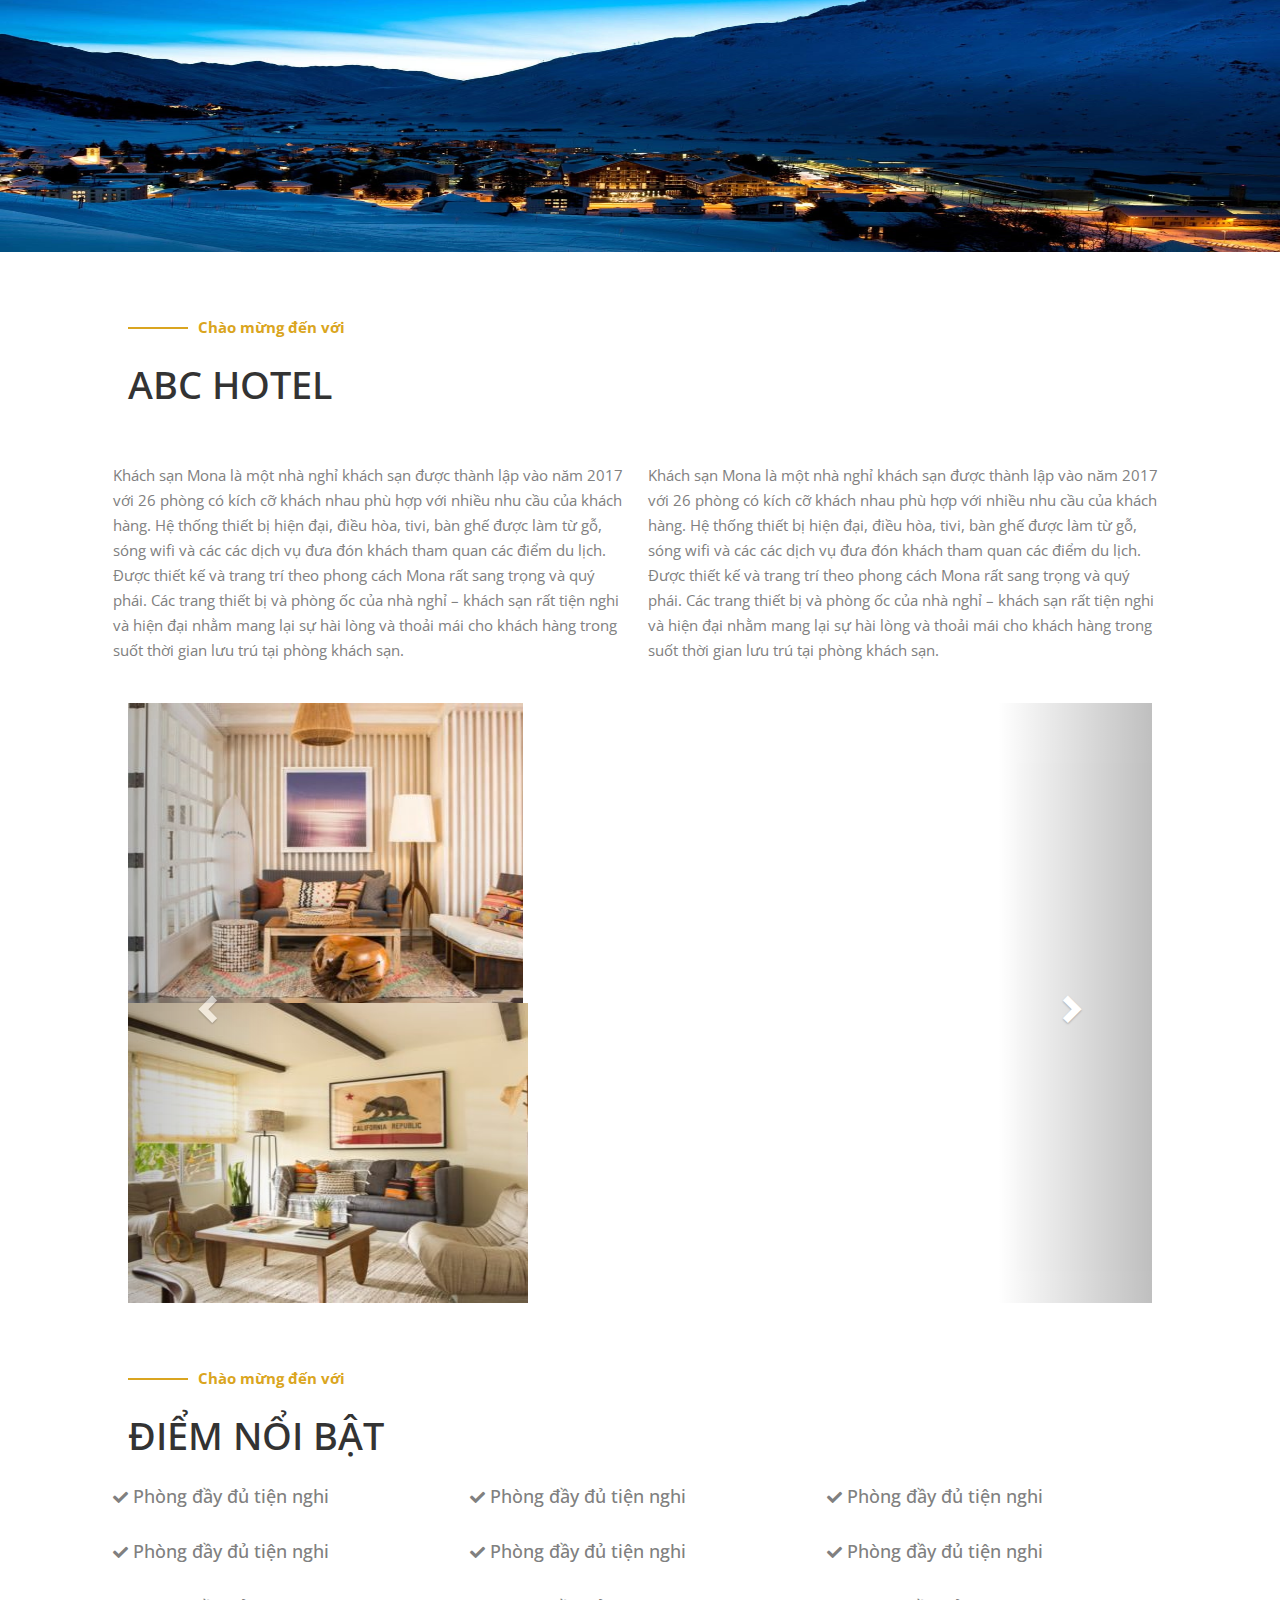
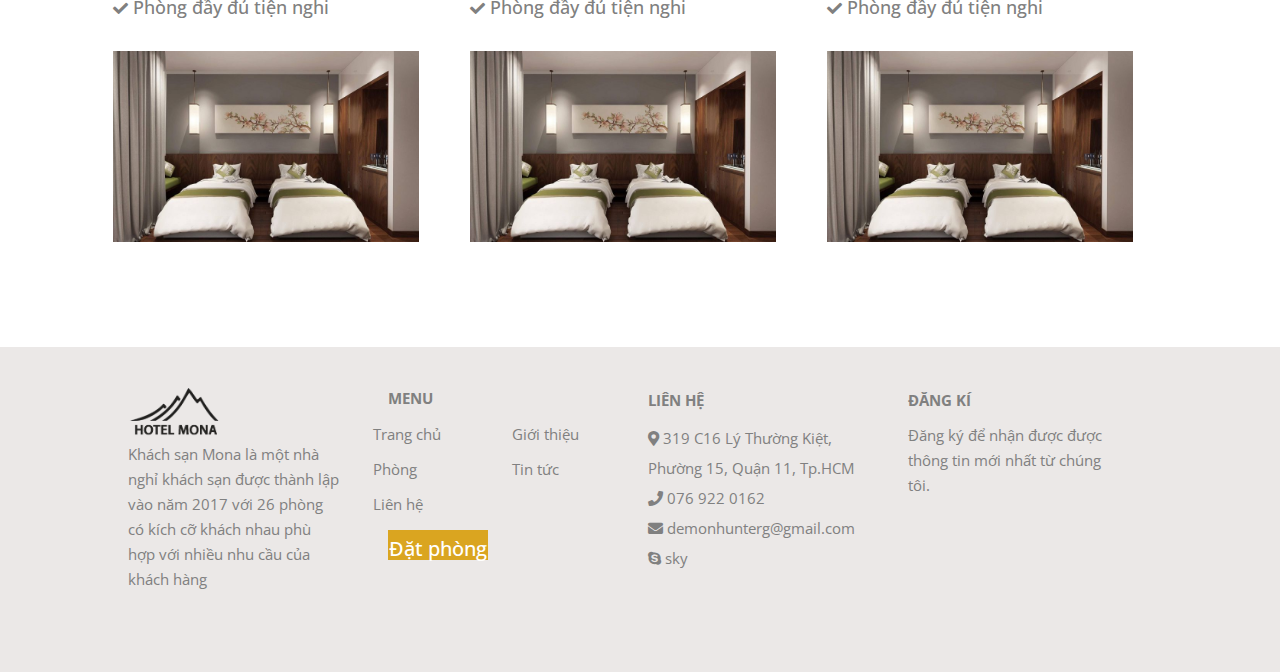
<file: gioithieu.html>
<html lang="en">
<head>
    <meta charset="UTF-8">
    <meta name="viewport" content="width=device-width, initial-scale=1.0">
    <meta http-equiv="X-UA-Compatible" content="ie=edge">
    <title>Mount Hotel</title>
    <link rel="stylesheet" href="https://cdnjs.cloudflare.com/ajax/libs/font-awesome/5.11.2/css/all.min.css">
    <link href="https://fonts.googleapis.com/css?family=Open+Sans&display=swap" rel="stylesheet">
    <link href="https://fonts.googleapis.com/css?family=Sawarabi+Mincho&display=swap" rel="stylesheet">
    <link rel="stylesheet" href="https://maxcdn.bootstrapcdn.com/bootstrap/3.4.1/css/bootstrap.min.css">
    <link rel="stylesheet" href="style.css">
    <link rel="stylesheet" href="grid.css">
    <script src="https://ajax.googleapis.com/ajax/libs/jquery/3.4.1/jquery.min.js"></script>
    <script src="https://maxcdn.bootstrapcdn.com/bootstrap/3.4.1/js/bootstrap.min.js"></script>
</head>
<body>
        <!-- main -->

    </div>
     <!-- banner giới thiệu -->
    <div class="item">
        <img class="gioithieu-banner-1" src="./image/hotel-slider-1.jpg" alt="">
    </div>
    <!-- giới thiệu khách sạn -->
    <section>
        <span class="gioithieu-gach">Chào mừng đến với</span>
        <p class="gioithieu-text">ABC HOTEL</p class="gioithieu-text">
        <div class="row gioithieu-text-wapper">
            <div class="col span-1-of-2">
                <span>
                    Khách sạn Mona là một nhà nghỉ khách sạn được thành lập vào năm 2017 với 26 phòng có kích cỡ khách nhau phù hợp với nhiều nhu cầu của khách hàng. Hệ thống thiết bị hiện đại, điều hòa, tivi, bàn ghế được làm từ gỗ, sóng wifi và các các dịch vụ đưa đón khách tham quan các điểm du lịch. Được thiết kế và trang trí theo phong cách Mona rất sang trọng và quý phái. Các trang thiết bị và phòng ốc của nhà nghỉ – khách sạn rất tiện nghi và hiện đại nhằm mang lại sự hài lòng và thoải mái cho khách hàng trong suốt thời gian lưu trú tại phòng khách sạn.
                </span>
              
            </div>
            <div class="col span-1-of-2">
                <span>
                    Khách sạn Mona là một nhà nghỉ khách sạn được thành lập vào năm 2017 với 26 phòng có kích cỡ khách nhau phù hợp với nhiều nhu cầu của khách hàng. Hệ thống thiết bị hiện đại, điều hòa, tivi, bàn ghế được làm từ gỗ, sóng wifi và các các dịch vụ đưa đón khách tham quan các điểm du lịch. Được thiết kế và trang trí theo phong cách Mona rất sang trọng và quý phái. Các trang thiết bị và phòng ốc của nhà nghỉ – khách sạn rất tiện nghi và hiện đại nhằm mang lại sự hài lòng và thoải mái cho khách hàng trong suốt thời gian lưu trú tại phòng khách sạn.
                </span>
            </div>
        </div>
        <div class="container" style="width:100%; padding: 0; position: relative; ">  
           <div id="myCarousel" class="carousel slide" data-ride="carousel">
                <!-- Indicators -->
                <ol class="carousel-indicators">
                <li data-target="#myCarousel" data-slide-to="0" class="active"></li>
                <li data-target="#myCarousel" data-slide-to="1"></li>
                <li data-target="#myCarousel" data-slide-to="2"></li>
                </ol>

                <!-- Wrapper for slides -->
                <div class="carousel-inner"  style=" display: flex; ">
                <div class="item active" style=" flex-direction:row; justify-content: space-around;">
                <div><img src="./image/Hotel-WordPress-theme-room-2-370x300.jpg" alt="Slide1" style="  width: 400; height:300; padding-right: 5px; "></div> 
                <div><img  src="./image/Hotel-WordPress-theme-room-4-370x300.jpg" alt="Slide1" style=" width: 400; height:300; "></div>
                </div>

                <div class="item" >
                 <div>  <img src="./image/Hotel-WordPress-theme-room-5-370x300.jpg" alt="Slide2" style="  width: 400; height:300; padding-right: 5px; "></div> 
                 <div>  <img  src="./image/hotelwp-restaurant.jpg" alt="Slide2" style=" width: 400; height:300; "></div>
                </div>
                
                <div class="item">
                  <div>  <img src="./image/hotelwp-rooms.jpg" alt="Slide3" style="  width: 400; height:300; padding-right: 5px; "></div>
                <div>  <img  src="./image/hotelwp-spa.jpg" alt="Slide3" style="width: 400; height:300; "></div>
                 </div>
                 
                </div>

                <!-- Left and right controls -->
                <a class="left carousel-control" href="#myCarousel" data-slide="prev">
                <span class="glyphicon glyphicon-chevron-left"></span>
                <span class="sr-only">Previous</span>
                </a>
                <a class="right carousel-control" href="#myCarousel" data-slide="next">
                <span class="glyphicon glyphicon-chevron-right"></span>
                <span class="sr-only">Next</span>
                </a>
            </div>
        </div>
    </section>
    <!-- banner phòng+thành viên -->
   
    <!-- điểm nổi bật -->
    <section>
        <span class="gioithieu-gach">Chào mừng đến với</span>
        <p class="gioithieu-text">ĐIỂM NỔI BẬT </p>
        <div class="row">
            <div class="col span-1-of-3 gioithieu-room-wapper">
                <p> <i class="fas fa-check"></i> Phòng đầy đủ tiện nghi</p>
                <p><i class="fas fa-check"></i> Phòng đầy đủ tiện nghi</p>
                <p><i class="fas fa-check"></i> Phòng đầy đủ tiện nghi</p>
                <img class="gioithieu-room-img" src="./image/phong-standard.jpg" alt="">
            </div>
            <div class="col span-1-of-3 gioithieu-room-wapper">
                <p><i class="fas fa-check"></i> Phòng đầy đủ tiện nghi</p>
                <p><i class="fas fa-check"></i> Phòng đầy đủ tiện nghi</p>
                <p><i class="fas fa-check"></i> Phòng đầy đủ tiện nghi</p>
                <img class="gioithieu-room-img" src="./image/phong-standard.jpg" alt="">
            </div>
            <div class="col span-1-of-3 gioithieu-room-wapper">
                <p><i class="fas fa-check"></i> Phòng đầy đủ tiện nghi</p>
                <p><i class="fas fa-check"></i> Phòng đầy đủ tiện nghi</p>
                <p><i class="fas fa-check"></i> Phòng đầy đủ tiện nghi</p>
                <img class="gioithieu-room-img" src="./image/phong-standard.jpg" alt="">
            </div>
        </div>
    </section>
    <!-- footer-1 -->
    <footer class="gioithieu-footer-1">
        <div class="col span-1-of-4 gioithieu-height">
            <img class="footer-logo" src="./image/logo.png" alt="">
            <p>
                Khách sạn Mona là một nhà nghỉ khách sạn được thành lập vào năm 2017 với 26 phòng có kích cỡ khách nhau phù hợp với nhiều nhu cầu của khách hàng
            </p>
        </div>
        <div class="col span-1-of-4">
            <p style="font-weight: bold;">MENU</p>
            <div class="row">
                <div class="col span-1-of-2 gioithieu-height">
                    <a class ="a"><p>Trang chủ</p></a>
                    <a class ="a"><p>Phòng</p></a>
                    <a class ="a"><p>Liên hệ</p></a>
                </div>
                <div class="col span-1-of-2 gioithieu-height">
                    <a class ="a"><p>Giới thiệu</p></a>
                    <a class ="a"><p>Tin tức</p></a>
                </div>
            </div>
            <a href="#" class="gioithieu-btn">Đặt phòng</a>
        </div>
        <div class="col span-1-of-4 gioithieu-height">
            <p style="font-weight: bold;">LIÊN HỆ</p>
            <ul class="gioithieu-footer-1-lienhe">
                <li><i class="fas fa-map-marker-alt"></i> 319 C16 Lý Thường Kiệt, Phường 15, Quận 11, Tp.HCM</li>
                <a class ="a"><li><i class="fas fa-phone"></i> 076 922 0162</li></a>
                <a class ="a"><li><i class="fas fa-envelope"></i> demonhunterg@gmail.com</li></a>
                <a class ="a"><li><i class="fab fa-skype"></i> sky</li></a>
            </ul>
        </div>
        <div class="col span-1-of-4 gioithieu-height">
            <p style="font-weight: bold;">ĐĂNG KÍ</p>
            <p>Đăng ký để nhận được được thông tin mới nhất từ chúng tôi.</p>
        </div>
    </footer>
</body>
</html>
</file>
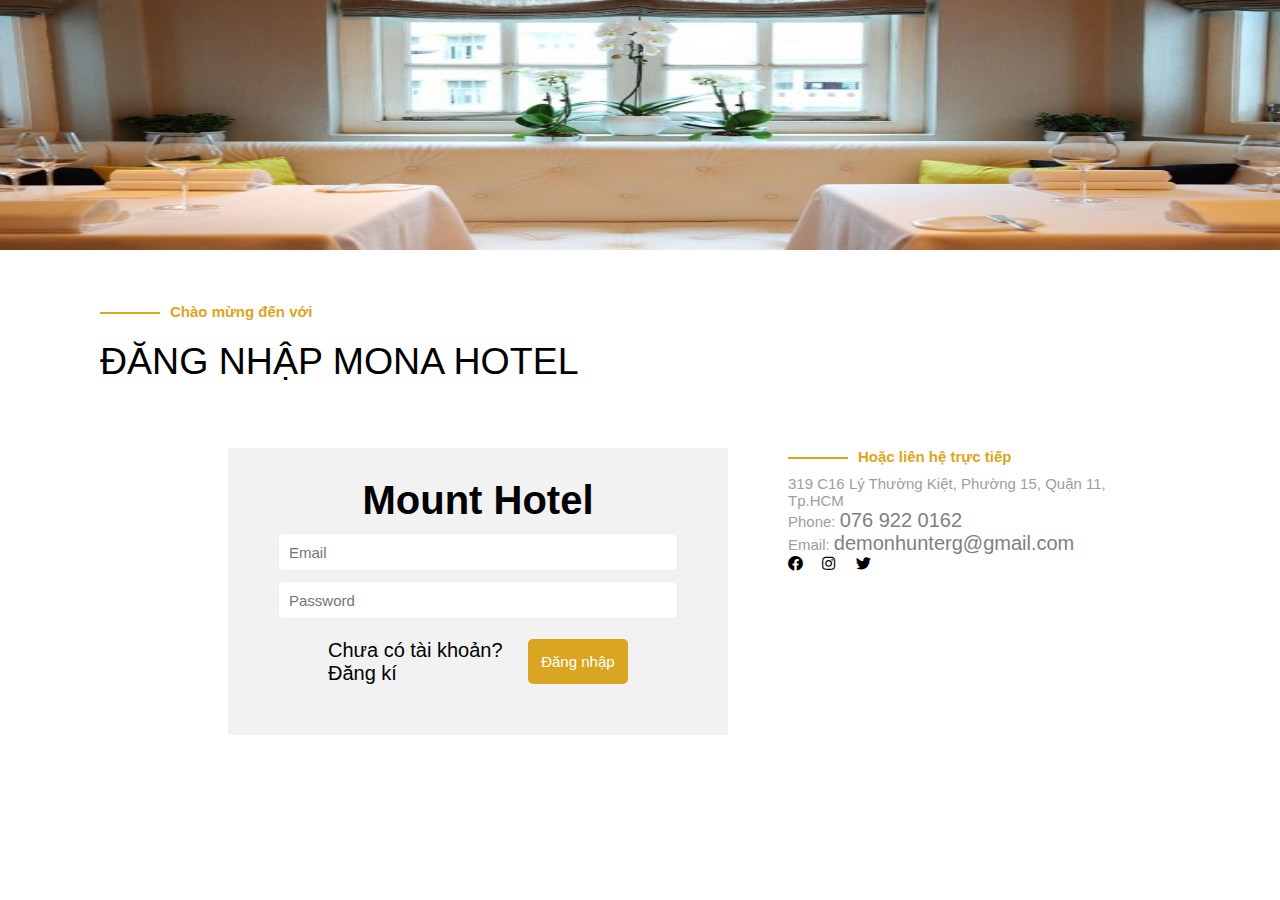
<file: login.html>
<!DOCTYPE html>
<html lang="en">
<head>
    <meta charset="UTF-8">
    <meta name="viewport" content="width=device-width, initial-scale=1.0">
    <meta http-equiv="X-UA-Compatible" content="ie=edge">
    <link rel="stylesheet" href="style.css">
    <link rel="stylesheet" href="https://cdnjs.cloudflare.com/ajax/libs/font-awesome/5.11.2/css/all.min.css">
    <title>Document</title>
</head>
<body>
    <div class="hinhnen">
        <img style="width: 100%; height: 250px;" src="nha-hang-1-768x410.jpg" alt="">
    </div>
    <div class="welcome">
    <div class="register-logIn" >
        <span>Chào mừng đến với</span>  
    </div> 
    <div>
        <h3 style="font-size: 250%; font-weight: 500; padding-top: 20px;">ĐĂNG NHẬP MONA HOTEL</h3>
    </div>
    </div>
    <section class="log-in-container">
           
       <form id="form-log-in" class="form-log-in">
        <div class="form-header">
            <h3>Mount Hotel</h3>
        </div>
        <div class="form-content">
                <input type="text" name="email" placeholder="Email">
            </div>
            <div class="input-wraper">
                <input type="text" name="password" placeholder="Password">
            </div>
        </div>
        <div class="form-footer">
            <a id="log-in-link" href="#">Chưa có tài khoản? Đăng kí</a>
            <button id="register-submit-btn" type="submit">Đăng nhập</button>
        </div>
       </form>
       <div class="lienhe">
       <div class="register-logIn" >
        <span>Hoặc liên hệ trực tiếp</span>  
        </div>
        <div> 
            <div class="p">
        <p>319 C16 Lý Thường Kiệt, Phường 15, Quận 11, Tp.HCM</p>
        <p>Phone: <a href="#" class ="a"> 076 922 0162</a></p>
        <p>Email: <a href="#" class ="a"> demonhunterg@gmail.com</a></p>
        </div>
        <div class="btn-icon">
        <i class="fab fa-facebook"></i>
        <i class="fab fa-instagram"></i>
        <i class="fab fa-twitter"></i>
        </div>   
    </div>
    </div>
        </section>
</body>
</html>
</file>
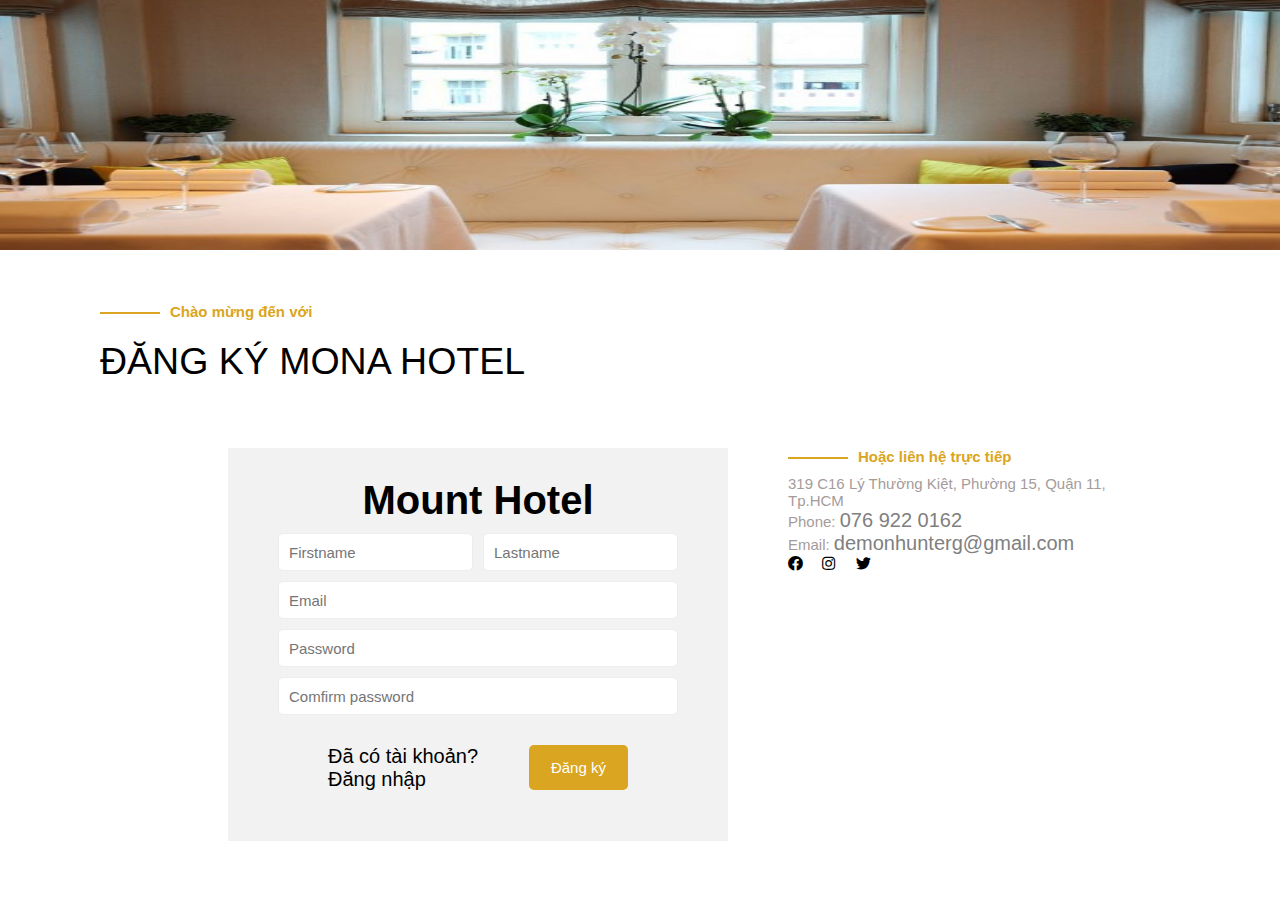
<file: register.html>
<!DOCTYPE html>
<html lang="en">
<head>
    <meta charset="UTF-8">
    <meta name="viewport" content="width=device-width, initial-scale=1.0">
    <meta http-equiv="X-UA-Compatible" content="ie=edge">
    <link rel="stylesheet" href="style.css">
    <link rel="stylesheet" href="https://cdnjs.cloudflare.com/ajax/libs/font-awesome/5.11.2/css/all.min.css">
    <title>Document</title>
</head>
<body>
    <div class="hinhnen">
        <img style="width: 100%; height: 250px;" src="nha-hang-1-768x410.jpg" alt="">
    </div>
    <div class="welcome">
    <div class="register-logIn" >
        <span>Chào mừng đến với</span>  
    </div> 
    <div>
        <h3 style="font-size: 250%; font-weight: 500; padding-top: 20px;">ĐĂNG KÝ MONA HOTEL</h3>
    </div>
    </div>
    <section class="register-container">
           
       <form id="form-register" class="form-register">
        <div class="form-header">
            <h3>Mount Hotel</h3>
        </div>
        <div class="form-content">
            <div class="name-wrapper">
                <div class="input-wraper">
                    <input type="text" name="firstname" placeholder="Firstname">
                </div>
                <div class="input-wraper">
                    <input type="text" name="lastname" placeholder="Lastname">
                </div>
            </div>
            <div class="input-wraper">
                <input type="text" name="email" placeholder="Email">
            </div>
            <div class="input-wraper">
                <input type="text" name="password" placeholder="Password">
            </div>
            <div class="input-wraper">
                <input type="text" name="comfirmPassword" placeholder="Comfirm password">
            </div>
        </div>
        <div class="form-footer">
            <a id="register-link" href="#">Đã có tài khoản? Đăng nhập</a>
            <button id="register-submit-btn" type="submit">Đăng ký</button>
        </div>
       </form>
       <div class="lienhe">
       <div class="register-logIn" >
        <span>Hoặc liên hệ trực tiếp</span>  
        </div>
        <div> 
            <div class="p">
                <p>319 C16 Lý Thường Kiệt, Phường 15, Quận 11, Tp.HCM</p>
                <p>Phone: <a href="#" class ="a"> 076 922 0162</a></p>
                <p>Email: <a href="#" class ="a"> demonhunterg@gmail.com</a></p>
                </div>
        <div class="btn-icon">
        <i class="fab fa-facebook"></i>
        <i class="fab fa-instagram"></i>
        <i class="fab fa-twitter"></i>
        </div>   
    </div>
    </div>
        </section>
</body>
</html>
</file>
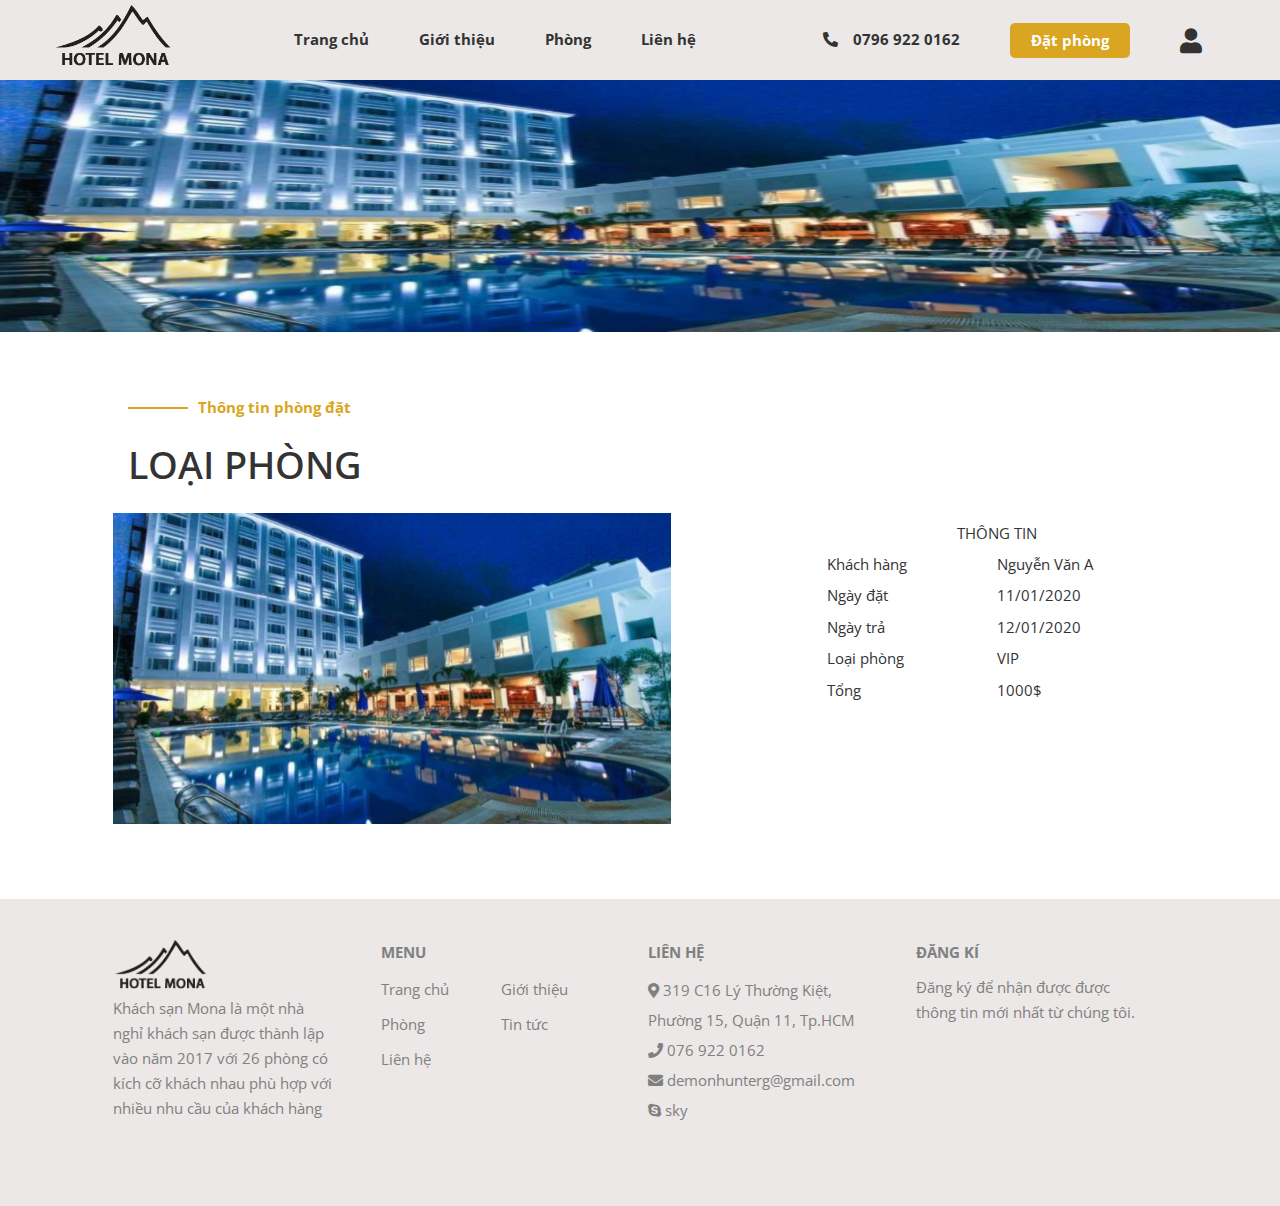
<file: room-booed-info.html>
<html lang="en">

<head>
    <meta charset="UTF-8">
    <meta name="viewport" content="width=device-width, initial-scale=1.0">
    <meta http-equiv="X-UA-Compatible" content="ie=edge">
    <title>Mount Hotel</title>
    <link rel="stylesheet" href="https://cdnjs.cloudflare.com/ajax/libs/font-awesome/5.11.2/css/all.min.css">
    <link href="https://fonts.googleapis.com/css?family=Open+Sans&display=swap" rel="stylesheet">
    <link href="https://fonts.googleapis.com/css?family=Sawarabi+Mincho&display=swap" rel="stylesheet">
    <link rel="stylesheet" href="https://maxcdn.bootstrapcdn.com/bootstrap/3.4.1/css/bootstrap.min.css">
    <link rel="stylesheet" href="style.css">
    <link rel="stylesheet" href="grid.css">
    <script src="https://ajax.googleapis.com/ajax/libs/jquery/3.4.1/jquery.min.js"></script>
    <script src="https://maxcdn.bootstrapcdn.com/bootstrap/3.4.1/js/bootstrap.min.js"></script>
</head>

<body>
    <!-- header -->
    <header style="height:80px;">
        <nav class="header-nav">
            <!-- Left Side -->
            <div class="nav-left-side">
                <img src="./image/logo.png" alt="Mount Hotel" style="cursor: pointer;">
            </div>
            <!-- Middle Side -->
            <div class="nav-middle-side">
                <div class="nav-detail">Trang chủ</div>
                <div class="nav-detail">Giới thiệu</div>
                <div class="nav-detail">Phòng</div>
                <div class="nav-detail">Liên hệ</div>
            </div>
            <!-- Right Side -->
            <div class="nav-right-side">
                <div class="nav-detail"><i class="fas fa-phone-alt" style="margin-right: 15px;"></i>0796 922 0162</div>
                <div class="nav-detail">
                    <button>Đặt phòng</button>
                </div>
                <div class="nav-detail">
                    <i class="fas fa-user" style="font-size: 25px;"></i>
                </div>
            </div>
        </nav>
    </header>
    <!-- main -->
    <!-- banner giới thiệu -->
    <div>
        <img class="gioithieu-banner-1" src="./image/hinh-anh-khach-san-Phu-Quoc-Ocean-Pearl.png" alt="">
    </div>
    <!-- giới thiệu khách sạn -->
    <section>
        <span class="gioithieu-gach">Thông tin phòng đặt</span>
        <p class="gioithieu-text">LOẠI PHÒNG</p class="gioithieu-text">
        <div class="row">
            <div class="col span-2-of-3">
                <img style="width: 80%;" src="./image/hinh-anh-khach-san-Phu-Quoc-Ocean-Pearl.png" alt="">
            </div>
            <div class="col span-1-of-3 ">
                <p style="text-align: center; margin: 10px;">THÔNG TIN </p>
                <div class="room-booked-info">
                    <div style="width: 50%;">
                        <p>Khách hàng </p>
                        <p>Ngày đặt</p>
                        <p>Ngày trả</p>
                        <p>Loại phòng</p>
                        <p>Tổng</p>
                    </div>
                    <div>
                        <p>Nguyễn Văn A</p>
                        <p>11/01/2020</p>
                        <p>12/01/2020</p>
                        <p>VIP</p>
                        <p>1000$</p>
                    </div>
                </div>
            </div>
        </div>
    </section>
    <!-- footer-1 -->
    <footer class="gioithieu-footer-1">
        <div class="row">
            <div class="col span-1-of-4 gioithieu-height">
                <img class="footer-logo" src="./image/logo.png" alt="">
                <p>
                    Khách sạn Mona là một nhà nghỉ khách sạn được thành lập vào năm 2017 với 26 phòng có kích cỡ khách
                    nhau
                    phù hợp với nhiều nhu cầu của khách hàng
                </p>
            </div>
            <div class="col span-1-of-4 gioithieu-height">
                <p style="font-weight: bold;">MENU</p>
                <div class="row" style="padding-left: 15px;">
                    <div class="col span-1-of-2 gioithieu-height">
                        <a class="a">
                            <p>Trang chủ</p>
                        </a>
                        <a class="a">
                            <p>Phòng</p>
                        </a>
                        <a class="a">
                            <p>Liên hệ</p>
                        </a>
                    </div>
                    <div class="col span-1-of-2 gioithieu-height">
                        <a class="a">
                            <p>Giới thiệu</p>
                        </a>
                        <a class="a">
                            <p>Tin tức</p>
                        </a>
                    </div>
                </div>
            </div>
            <div class="col span-1-of-4 gioithieu-height">
                <p style="font-weight: bold;">LIÊN HỆ</p>
                <ul class="gioithieu-footer-1-lienhe">
                    <li><i class="fas fa-map-marker-alt"></i> 319 C16 Lý Thường Kiệt, Phường 15, Quận 11, Tp.HCM</li>
                    <a class="a">
                        <li><i class="fas fa-phone"></i> 076 922 0162</li>
                    </a>
                    <a class="a">
                        <li><i class="fas fa-envelope"></i> demonhunterg@gmail.com</li>
                    </a>
                    <a class="a">
                        <li><i class="fab fa-skype"></i> sky</li>
                    </a>
                </ul>
            </div>
            <div class="col span-1-of-4 gioithieu-height">
                <p style="font-weight: bold;">ĐĂNG KÍ</p>
                <p>Đăng ký để nhận được được thông tin mới nhất từ chúng tôi.</p>
            </div>
        </div>
    </footer>
</body>

</html>
</file>
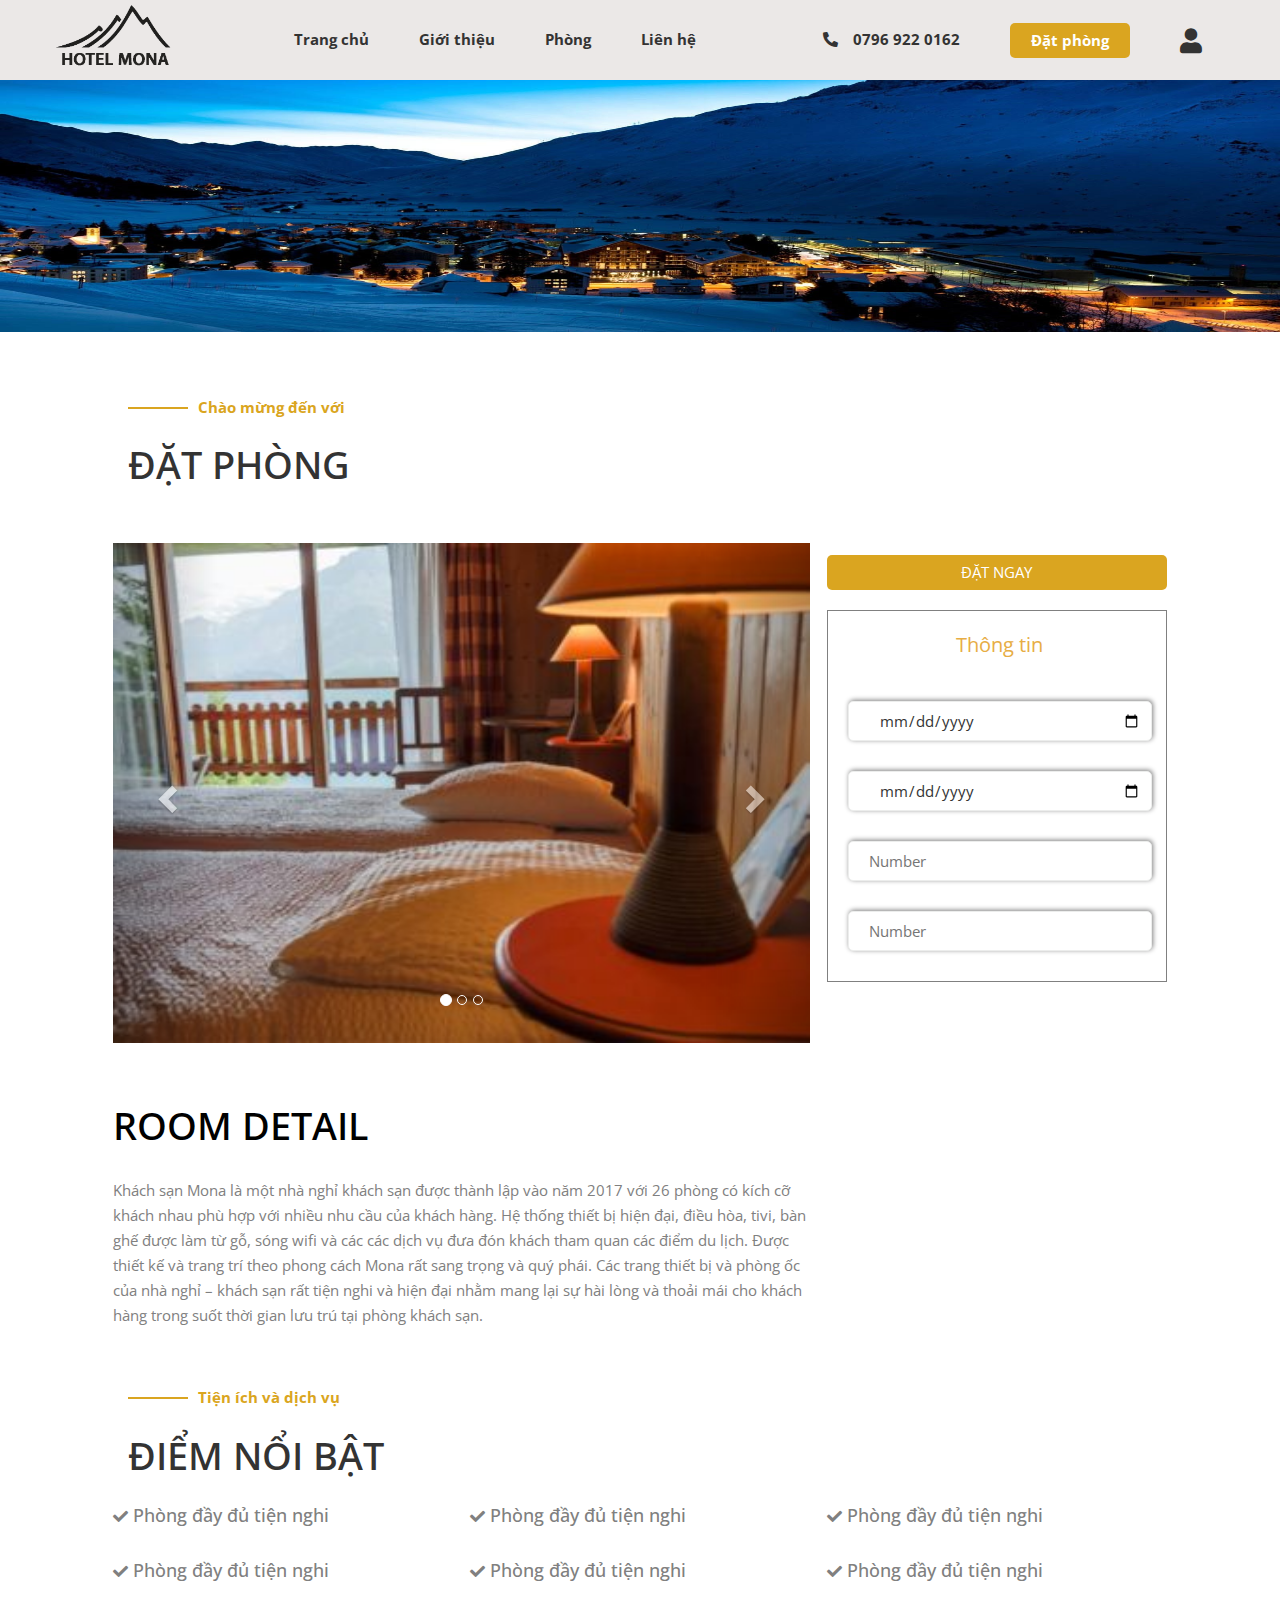
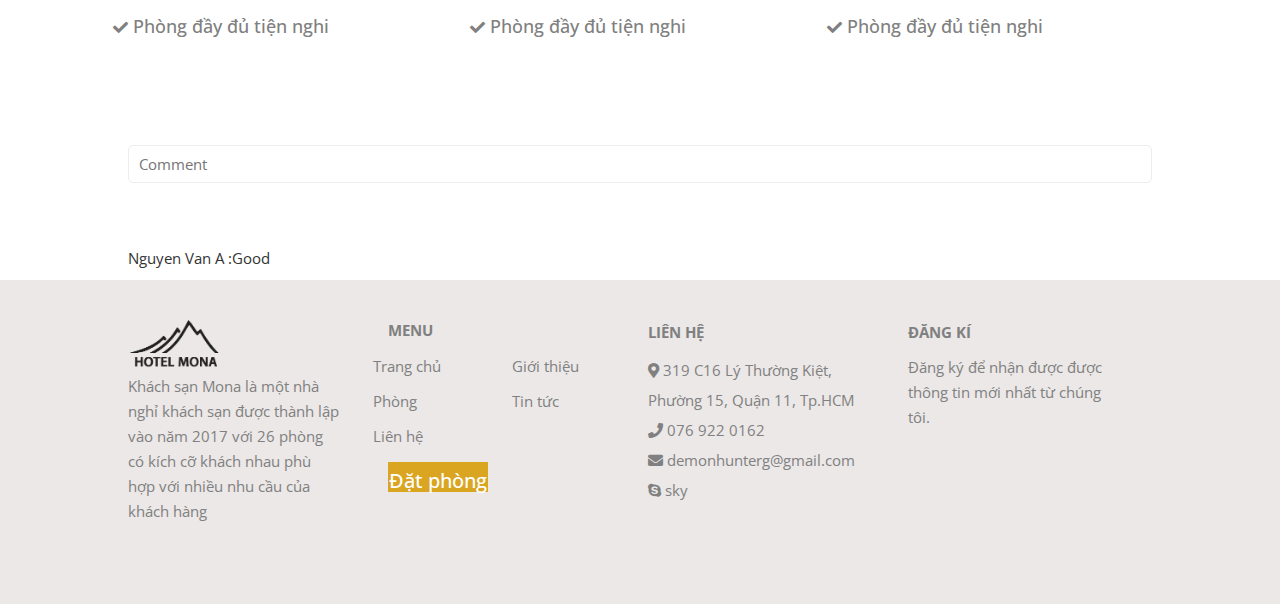
<file: room-booked.html>
<html lang="en">
<head>
    <meta charset="UTF-8">
    <meta name="viewport" content="width=device-width, initial-scale=1.0">
    <meta http-equiv="X-UA-Compatible" content="ie=edge">
    <title>Mount Hotel</title>
    <link rel="stylesheet" href="https://cdnjs.cloudflare.com/ajax/libs/font-awesome/5.11.2/css/all.min.css">
    <link href="https://fonts.googleapis.com/css?family=Open+Sans&display=swap" rel="stylesheet">
    <link href="https://fonts.googleapis.com/css?family=Sawarabi+Mincho&display=swap" rel="stylesheet">
    <link rel="stylesheet" href="https://maxcdn.bootstrapcdn.com/bootstrap/3.4.1/css/bootstrap.min.css">
    <link rel="stylesheet" href="style.css">
    <link rel="stylesheet" href="grid.css">
    <script src="https://ajax.googleapis.com/ajax/libs/jquery/3.4.1/jquery.min.js"></script>
    <script src="https://maxcdn.bootstrapcdn.com/bootstrap/3.4.1/js/bootstrap.min.js"></script>
</head>
<body>
        <!-- header -->
        <header style="height:80px;">
            <nav class="header-nav">
                <!-- Left Side -->
                <div class="nav-left-side">
                   <img src="./image/logo.png" alt="Mount Hotel" style="cursor: pointer;">
                </div>
                <!-- Middle Side -->
                <div class="nav-middle-side">
                    <div class="nav-detail">Trang chủ</div>
                    <div class="nav-detail">Giới thiệu</div>
                    <div class="nav-detail">Phòng</div>
                    <div class="nav-detail">Liên hệ</div>
                </div>
                <!-- Right Side -->
                <div class="nav-right-side">
                    <div class="nav-detail"><i class="fas fa-phone-alt" style="margin-right: 15px;"></i>0796 922 0162</div>
                    <div class="nav-detail">
                        <button >Đặt phòng</button>
                    </div>
                    <div class="nav-detail">
                        <i class="fas fa-user" style="font-size: 25px;"></i>
                    </div>
                </div>
            </nav>
        </header>
        <!-- main -->
<!-- banner giới thiệu -->
<div>
    <img class="gioithieu-banner-1" src="./image/hotel-slider-1.jpg" alt="">
</div>
<!-- giới thiệu khách sạn -->
<section>
    <span class="gioithieu-gach">Chào mừng đến với</span>
    <p class="gioithieu-text">ĐẶT  PHÒNG</p >
    <div class="row">
        <div class="col span-2-of-3">
            <div class="slider">
                <div class="gioithieu-text-wapper">
                    <div class="container" style="width:100%; padding: 0; position: relative;">  
                        <div id="myCarousel" class="carousel slide" data-ride="carousel">
                            <!-- Indicators -->
                            <ol class="carousel-indicators">
                            <li data-target="#myCarousel" data-slide-to="0" class="active"></li>
                            <li data-target="#myCarousel" data-slide-to="1"></li>
                            <li data-target="#myCarousel" data-slide-to="2"></li>
                            </ol>
            
                            <!-- Wrapper for slides -->
                            <div class="carousel-inner">
                            <div class="item active">
                                <img src="./image/Hotel-WordPress-theme-room-5-370x300.jpg" alt="Slide1" style=" width: 100%;  height: 500;">
                            </div>
            
                            <div class="item">
                                <img src="./image/hotelwp-spa.jpg" alt="Slide2" style=" width:100%; height: 500;">
                            </div>
                            
                            <div class="item">
                                <img src="./image/Hotel-WordPress-theme-room-2-370x300.jpg" alt="Slide3" style=" width:100%; height: 500;">
                            </div>
                            </div>
            
                            <!-- Left and right controls -->
                            <a class="left carousel-control" href="#myCarousel" data-slide="prev">
                            <span class="glyphicon glyphicon-chevron-left"></span>
                            <span class="sr-only">Previous</span>
                            </a>
                            <a class="right carousel-control" href="#myCarousel" data-slide="next">
                            <span class="glyphicon glyphicon-chevron-right"></span>
                            <span class="sr-only">Next</span>
                            </a>
                        </div>
                    </div>
                    <br> <br>
                    <p class="gioithieu-text" style="color: black;">ROOM DETAIL </p>
                    <span >
                        Khách sạn Mona là một nhà nghỉ khách sạn được thành lập vào năm 2017 với 26 phòng có kích cỡ khách nhau phù hợp với nhiều nhu cầu của khách hàng. Hệ thống thiết bị hiện đại, điều hòa, tivi, bàn ghế được làm từ gỗ, sóng wifi và các các dịch vụ đưa đón khách tham quan các điểm du lịch. Được thiết kế và trang trí theo phong cách Mona rất sang trọng và quý phái. Các trang thiết bị và phòng ốc của nhà nghỉ – khách sạn rất tiện nghi và hiện đại nhằm mang lại sự hài lòng và thoải mái cho khách hàng trong suốt thời gian lưu trú tại phòng khách sạn.
                    </span>
                </div>
            </div>
        </div>
        <div class="col span-1-of-3 booked-wapper">
            <br> <br>
            <button style="width: 100%; color: white;">ĐẶT NGAY</button>
            <div class="booked-line">
                <p style="text-align: center; margin-top: 20px; color: #e7ad44;font-size: 130%;">Thông tin</p>
                <input type="date" value placeholder="Check-in Date">
                <input type="date" placeholder="Check-out Date">
                <input type="number" placeholder="Number">
                <input type="number" placeholder="Number">
            </div>
        </div>
    </div>
    <br> <br> <br> <br> <br> <br> <br> <br> <br> <br> <br> <br> <br> <br> <br> <br> <br>
        <div class="gioithieu-row" >
    <span class="gioithieu-gach">Tiện ích và dịch vụ</span>
    <p class="gioithieu-text">ĐIỂM NỔI BẬT </p>
    <div class="row">
        <div class="col span-1-of-3 gioithieu-room-wapper">
            <p> <i class="fas fa-check"></i> Phòng đầy đủ tiện nghi</p>
            <p><i class="fas fa-check"></i> Phòng đầy đủ tiện nghi</p>
            <p><i class="fas fa-check"></i> Phòng đầy đủ tiện nghi</p>
        </div>
        <div class="col span-1-of-3 gioithieu-room-wapper">
            <p><i class="fas fa-check"></i> Phòng đầy đủ tiện nghi</p>
            <p><i class="fas fa-check"></i> Phòng đầy đủ tiện nghi</p>
            <p><i class="fas fa-check"></i> Phòng đầy đủ tiện nghi</p>
        </div>
        <div class="col span-1-of-3 gioithieu-room-wapper">
            <p><i class="fas fa-check"></i> Phòng đầy đủ tiện nghi</p>
            <p><i class="fas fa-check"></i> Phòng đầy đủ tiện nghi</p>
            <p><i class="fas fa-check"></i> Phòng đầy đủ tiện nghi</p>
        </div>
    </div>
    </div>
</div>
</section>
<section class="booked-input">
    <input type="text " placeholder="Comment">
</section>
<section class="booked-cmt">
    <span>Nguyen Van A :</span>
    <span>Good</span>
</section>
<!-- footer-1 -->
<footer class="gioithieu-footer-1">
    <div class="col span-1-of-4 gioithieu-height">
        <img class="footer-logo" src="./image/logo.png" alt="">
        <p>
            Khách sạn Mona là một nhà nghỉ khách sạn được thành lập vào năm 2017 với 26 phòng có kích cỡ khách nhau phù hợp với nhiều nhu cầu của khách hàng
        </p>
    </div>
    <div class="col span-1-of-4">
        <p style="font-weight: bold;">MENU</p>
        <div class="row">
            <div class="col span-1-of-2 gioithieu-height">
                <a class ="a"><p>Trang chủ</p></a>
                <a class ="a"><p>Phòng</p></a>
                <a class ="a"><p>Liên hệ</p></a>
            </div>
            <div class="col span-1-of-2 gioithieu-height">
                <a class ="a"><p>Giới thiệu</p></a>
                <a class ="a"><p>Tin tức</p></a>
            </div>
        </div>
        <a href="#" class="gioithieu-btn">Đặt phòng</a>
    </div>
    <div class="col span-1-of-4 gioithieu-height">
        <p style="font-weight: bold;">LIÊN HỆ</p>
        <ul class="gioithieu-footer-1-lienhe">
            <li><i class="fas fa-map-marker-alt"></i> 319 C16 Lý Thường Kiệt, Phường 15, Quận 11, Tp.HCM</li>
            <a class ="a"><li><i class="fas fa-phone"></i> 076 922 0162</li></a>
            <a class ="a"><li><i class="fas fa-envelope"></i> demonhunterg@gmail.com</li></a>
            <a class ="a"><li><i class="fab fa-skype"></i> sky</li></a>
        </ul>
    </div>
    <div class="col span-1-of-4 gioithieu-height">
        <p style="font-weight: bold;">ĐĂNG KÍ</p>
        <p>Đăng ký để nhận được được thông tin mới nhất từ chúng tôi.</p>
    </div>
</footer>
</body>
</html>
</file>
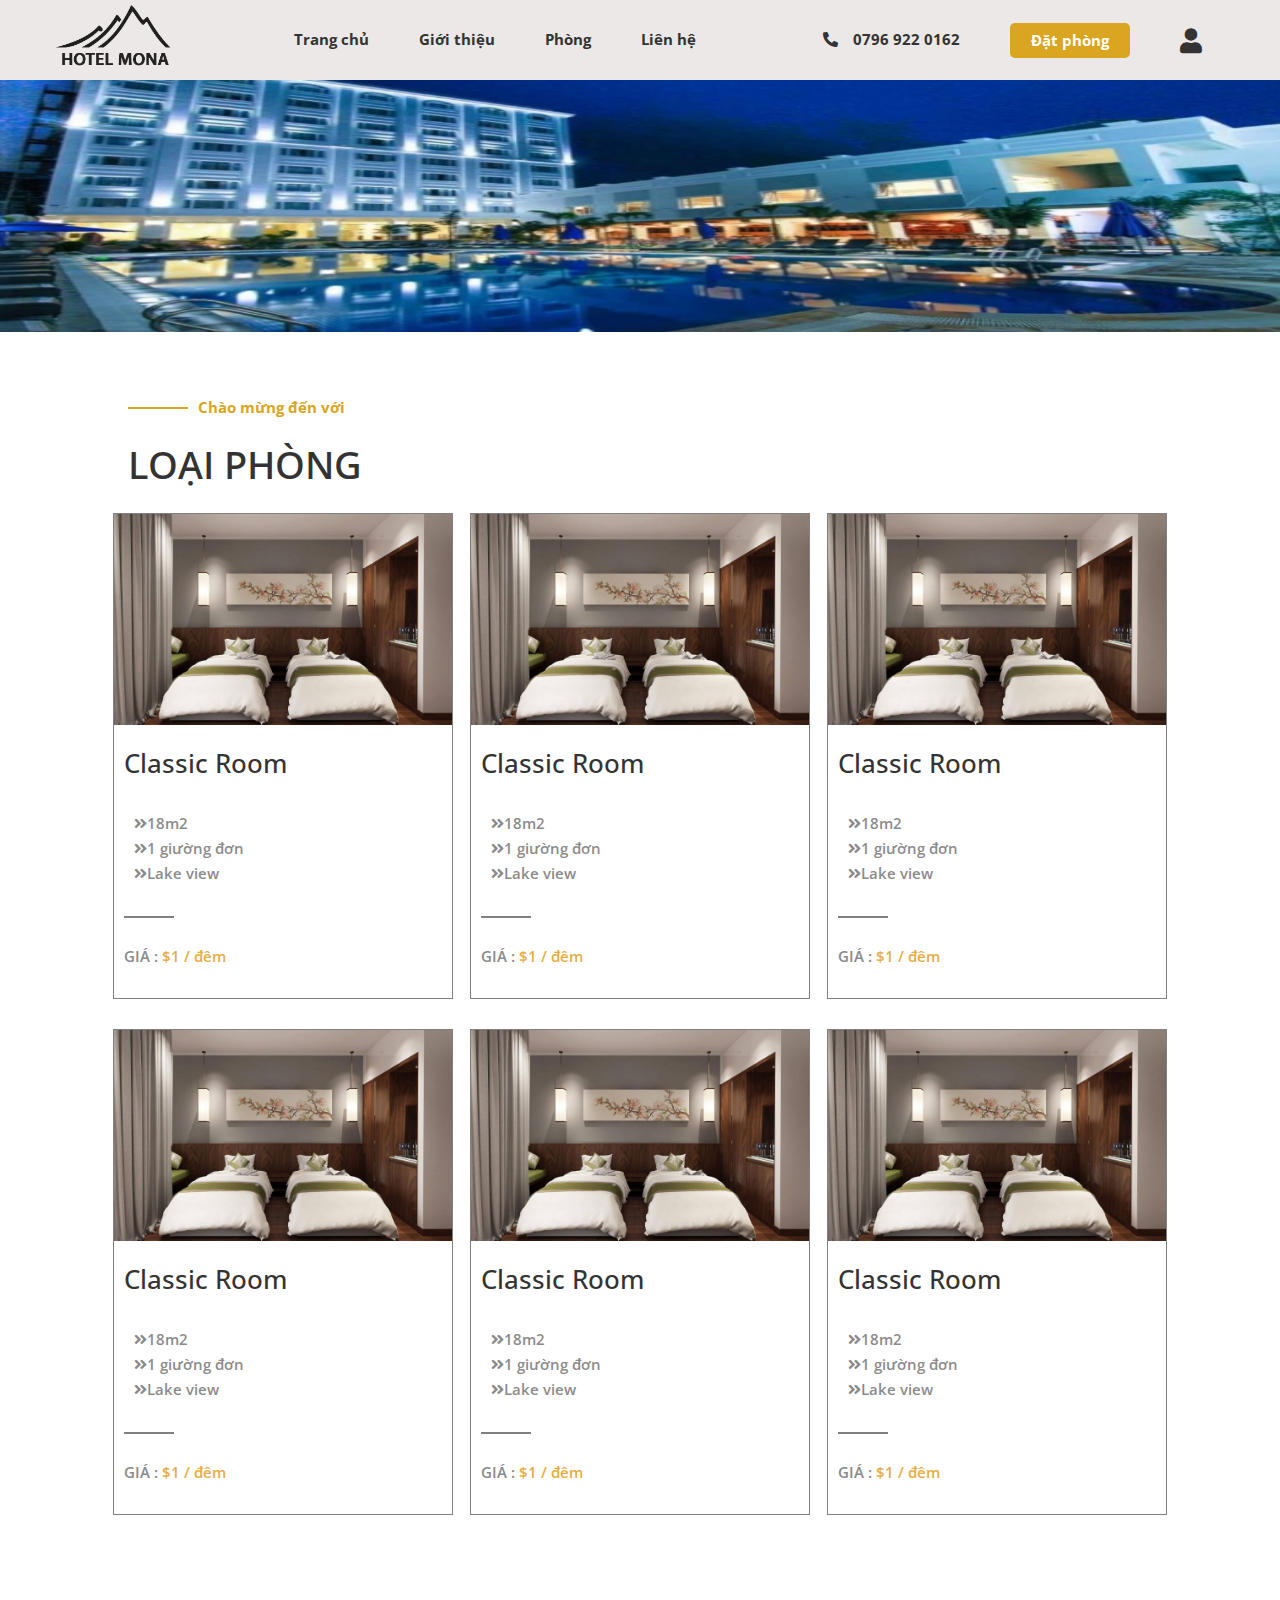
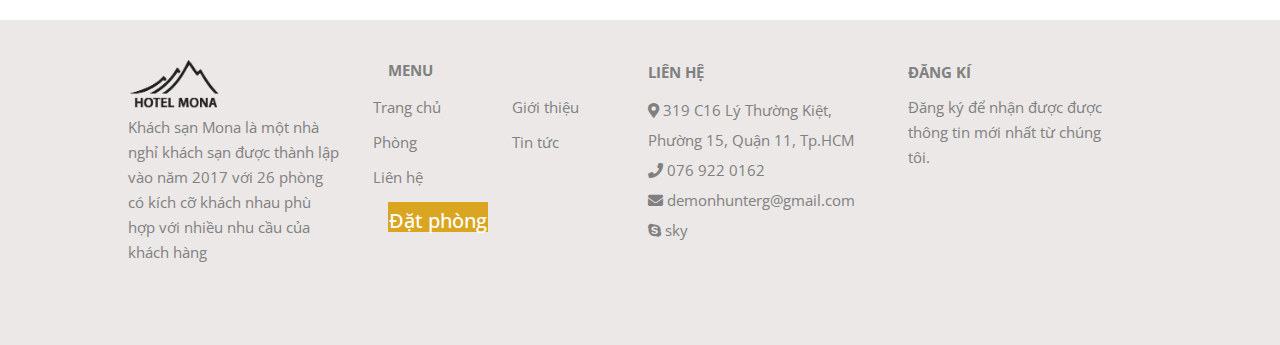
<file: room.html>
<html lang="en">
<head>
    <meta charset="UTF-8">
    <meta name="viewport" content="width=device-width, initial-scale=1.0">
    <meta http-equiv="X-UA-Compatible" content="ie=edge">
    <title>Mount Hotel</title>
    <link rel="stylesheet" href="https://cdnjs.cloudflare.com/ajax/libs/font-awesome/5.11.2/css/all.min.css">
    <link href="https://fonts.googleapis.com/css?family=Open+Sans&display=swap" rel="stylesheet">
    <link href="https://fonts.googleapis.com/css?family=Sawarabi+Mincho&display=swap" rel="stylesheet">
    <link rel="stylesheet" href="https://maxcdn.bootstrapcdn.com/bootstrap/3.4.1/css/bootstrap.min.css">
    <link rel="stylesheet" href="style.css">
    <link rel="stylesheet" href="grid.css">
    <script src="https://ajax.googleapis.com/ajax/libs/jquery/3.4.1/jquery.min.js"></script>
    <script src="https://maxcdn.bootstrapcdn.com/bootstrap/3.4.1/js/bootstrap.min.js"></script>
</head>
<body>
        <!-- header -->
        <header style="height:80px;">
            <nav class="header-nav">
                <!-- Left Side -->
                <div class="nav-left-side">
                   <img src="./image/logo.png" alt="Mount Hotel" style="cursor: pointer;">
                </div>
                <!-- Middle Side -->
                <div class="nav-middle-side">
                    <div class="nav-detail">Trang chủ</div>
                    <div class="nav-detail">Giới thiệu</div>
                    <div class="nav-detail">Phòng</div>
                    <div class="nav-detail">Liên hệ</div>
                </div>
                <!-- Right Side -->
                <div class="nav-right-side">
                    <div class="nav-detail"><i class="fas fa-phone-alt" style="margin-right: 15px;"></i>0796 922 0162</div>
                    <div class="nav-detail">
                        <button >Đặt phòng</button>
                    </div>
                    <div class="nav-detail">
                        <i class="fas fa-user" style="font-size: 25px;"></i>
                    </div>
                </div>
            </nav>
        </header>
        <!-- main -->
<!-- banner giới thiệu -->
<div>
    <img class="gioithieu-banner-1" src="./image/hinh-anh-khach-san-Phu-Quoc-Ocean-Pearl.png" alt="">
</div>
<!-- giới thiệu khách sạn -->
<section>
    <span class="gioithieu-gach">Chào mừng đến với</span>
    <p class="gioithieu-text">LOẠI PHÒNG</p class="gioithieu-text">
    <div class="row">
        <div class="col span-1-of-3">
            <div class="room-wapper">
                <img  class="room-img" src="./image/phong-standard.jpg" alt="">
                <p style="font-weight: 500; font-size: 170%;">Classic Room</p>
                <ul class="ul" style="color: #8a8a8a; font-weight: 580;">
                    <li><i class="fas fa-angle-double-right"></i>18m2</li>
                    <li><i class="fas fa-angle-double-right"></i>1 giường đơn</li>
                    <li><i class="fas fa-angle-double-right"></i>Lake view</li>
                </ul>
                <p class="room-gach" style="color: #8a8a8a; font-weight: 600;">GIÁ : <span style="color:#e7ad44;">$1 / đêm</span></p>
            </div>
            <div class="room-wapper">
                <img  class="room-img" src="./image/phong-standard.jpg" alt="">
                <p style="font-weight: 500; font-size: 170%;">Classic Room</p>
                <ul class="ul" style="color: #8a8a8a; font-weight: 580;">
                    <li><i class="fas fa-angle-double-right"></i>18m2</li>
                    <li><i class="fas fa-angle-double-right"></i>1 giường đơn</li>
                    <li><i class="fas fa-angle-double-right"></i>Lake view</li>
                </ul>
                <p class="room-gach" style="color: #8a8a8a; font-weight: 600;">GIÁ : <span style="color:#e7ad44;">$1 / đêm</span></p>
            </div>
        </div>
        <div class="col span-1-of-3">
            <div class="room-wapper">
                <img  class="room-img" src="./image/phong-standard.jpg" alt="">
                <p style="font-weight: 500; font-size: 170%;">Classic Room</p>
                <ul class="ul" style="color: #8a8a8a; font-weight: 580;">
                    <li><i class="fas fa-angle-double-right"></i>18m2</li>
                    <li><i class="fas fa-angle-double-right"></i>1 giường đơn</li>
                    <li><i class="fas fa-angle-double-right"></i>Lake view</li>
                </ul>
                <p class="room-gach" style="color: #8a8a8a; font-weight: 600;">GIÁ : <span style="color:#e7ad44;">$1 / đêm</span></p>
            </div>
            <div class="room-wapper">
                <img  class="room-img" src="./image/phong-standard.jpg" alt="">
                <p style="font-weight: 500; font-size: 170%;">Classic Room</p>
                <ul class="ul" style="color: #8a8a8a; font-weight: 580;">
                    <li><i class="fas fa-angle-double-right"></i>18m2</li>
                    <li><i class="fas fa-angle-double-right"></i>1 giường đơn</li>
                    <li><i class="fas fa-angle-double-right"></i>Lake view</li>
                </ul>
                <p class="room-gach" style="color: #8a8a8a; font-weight: 600;">GIÁ : <span style="color:#e7ad44;">$1 / đêm</span></p>
            </div>
        </div>
        <div class="col span-1-of-3">
            <div class="room-wapper">
                <img  class="room-img" src="./image/phong-standard.jpg" alt="">
                <p style="font-weight: 500; font-size: 170%;">Classic Room</p>
                <ul class="ul" style="color: #8a8a8a; font-weight: 580;">
                    <li><i class="fas fa-angle-double-right"></i>18m2</li>
                    <li><i class="fas fa-angle-double-right"></i>1 giường đơn</li>
                    <li><i class="fas fa-angle-double-right"></i>Lake view</li>
                </ul>
                <p class="room-gach" style="color: #8a8a8a; font-weight: 600;">GIÁ : <span style="color:#e7ad44;">$1 / đêm</span></p>
            </div>
            <div class="room-wapper">
                <img  class="room-img" src="./image/phong-standard.jpg" alt="">
                <p style="font-weight: 500; font-size: 170%;">Classic Room</p>
                <ul class="ul" style="color: #8a8a8a; font-weight: 580;">
                    <li><i class="fas fa-angle-double-right"></i>18m2</li>
                    <li><i class="fas fa-angle-double-right"></i>1 giường đơn</li>
                    <li><i class="fas fa-angle-double-right"></i>Lake view</li>
                </ul>
                <p class="room-gach" style="color: #8a8a8a; font-weight: 600;">GIÁ : <span style="color:#e7ad44;">$1 / đêm</span></p>
            </div>
        </div>
    </div>
</section>
<!-- footer-1 -->
<footer class="gioithieu-footer-1">
    <div class="col span-1-of-4 gioithieu-height">
        <img class="footer-logo" src="./image/logo.png" alt="">
        <p>
            Khách sạn Mona là một nhà nghỉ khách sạn được thành lập vào năm 2017 với 26 phòng có kích cỡ khách nhau phù hợp với nhiều nhu cầu của khách hàng
        </p>
    </div>
    <div class="col span-1-of-4">
        <p style="font-weight: bold;">MENU</p>
        <div class="row">
            <div class="col span-1-of-2 gioithieu-height">
                <a class ="a"><p>Trang chủ</p></a>
                <a class ="a"><p>Phòng</p></a>
                <a class ="a"><p>Liên hệ</p></a>
            </div>
            <div class="col span-1-of-2 gioithieu-height">
                <a class ="a"><p>Giới thiệu</p></a>
                <a class ="a"><p>Tin tức</p></a>
            </div>
        </div>
        <a href="#" class="gioithieu-btn">Đặt phòng</a>
    </div>
    <div class="col span-1-of-4 gioithieu-height">
        <p style="font-weight: bold;">LIÊN HỆ</p>
        <ul class="gioithieu-footer-1-lienhe">
            <li><i class="fas fa-map-marker-alt"></i> 319 C16 Lý Thường Kiệt, Phường 15, Quận 11, Tp.HCM</li>
            <a class ="a"><li><i class="fas fa-phone"></i> 076 922 0162</li></a>
            <a class ="a"><li><i class="fas fa-envelope"></i> demonhunterg@gmail.com</li></a>
            <a class ="a"><li><i class="fab fa-skype"></i> sky</li></a>
        </ul>
    </div>
    <div class="col span-1-of-4 gioithieu-height">
        <p style="font-weight: bold;">ĐĂNG KÍ</p>
        <p>Đăng ký để nhận được được thông tin mới nhất từ chúng tôi.</p>
    </div>
</footer>
</body>
</html>
</file>
<file: style.css>
* {
    padding: 0px;
    margin: 0px;
    font-size: 15px;
    box-sizing: border-box;
    font-family: 'Open Sans', sans-serif;
}

section {
    margin: 65px 10%;
}

body {
    width: 100%;
    height: 100vh;
}

button {
    padding-top: 7px;
    padding-bottom: 7px;
    padding-left: 20px;
    padding-right: 20px;
    background-color: #e7ad44;
    border: 1px none;
}

button:hover {
    cursor: pointer;
    background-color: #e78844;
}

.input-wrapper {
    width: 100%;
}

i:hover {
    cursor: pointer;
}

a {
    color: #ffffff;
    text-decoration: none;
    font-size: 20px;
}

h3 {
    font-size: 40px;
    font-weight: 900;
}

.carousel-control {
    z-index: 2;
}

.wrapper {
    width: 100%;
}


/* nav */

.header-nav {
    width: 100%;
    height: 100%;
    background-color: #ebe8e7;
    margin: 0 auto;
    display: flex;
    justify-content: space-around;
    padding-left: 15px;
    padding-right: 15px;
}

.nav-left-side {
    padding-top: 5px;
    padding-bottom: 5px;
}

.nav-left-side>img {
    height: 100%;
}

.nav-middle-side,
.nav-right-Side {
    position: relative;
    align-items: center;
    display: flex;
    justify-content: center;
}

.nav-right-side>div,
.nav-middle-side>div {
    margin-left: 10px;
    margin-right: 10px;
    padding-left: 15px;
    padding-right: 15px;
    font-weight: 700;
}

.nav-middle-side>div:hover,
.nav-right-side>div:hover {
    color: #e7ad44;
    cursor: pointer;
}
.nav-detail{
    position: relative;
}

.nav-detail>button {
    font-weight: 700;
    color: #ffffff;
}

.icon {
    display: none;
}
.khung-menu{
    position: absolute;
    right: 0px;
    margin-top: 5px;
    padding: 10px;
    background: white;
    z-index: 10;
    display: none;
}

/* main trang chủ*/

.main-trang-chu {
    width: 100%;
}


/* main-section-1 */

.main-section-1,
.main-section-3 {
    margin: 0em;
    position: relative;
}

.main-section-1-content {
    width: 100%;
    top: 34%;
    left: 0;
    position: absolute;
    display: flex;
    justify-content: center;
    align-items: center;
}

.main-section-1-content>h2 {
    color: #ffffff;
    font-size: 120px;
    font-weight: 700;
    font-family: 'Sawarabi Mincho', sans-serif;
}


/* .main-section-2 */

.main-section-2-title>span,
.main-section-4-title>span {
    font-size: 25px;
    font-weight: 600;
}

.main-section-2-content {
    padding-top: 30px;
    display: flex;
    justify-content: space-between;
}

.main-section-2-content>* {
    padding: 10px;
    padding-left: 0px;
    padding-bottom: 50px;
}


/* main section 3 */

.main-section-3 .row {
    margin: 0;
    ;
}

.main-section-3 .row .col-sm-3 {
    padding: 0%;
}

.box {
    width: 100%;
    height: 370px;
    position: relative;
}

.view {
    width: 100%;
    height: auto;
    margin: 0px;
    float: left;
    border: 0px solid #fff;
    overflow: hidden;
    position: relative;
    text-align: center;
    box-shadow: 1px 1px 2px #e6e6e6;
    cursor: default;
    background: #fff no-repeat center center
}

.view img {
    display: block;
    position: relative;
    filter: contrast(0.4);
}

.view-first img {
    transition: all 0.2s linear;
    width: 100%;
}

.view-first:hover img {
    transform: scale(1.1);
}

.image-text {
    position: relative;
    -ms-transform: translateY(-50%);
    transform: translateY(-50%);
    top: 50%;
    bottom: auto !important;
    z-index: 16;
    left: 0;
    right: 0;
}

.box-content {
    width: 100%;
    top: 50%;
    left: 0;
    position: absolute;
    display: flex;
    justify-content: center;
    align-items: center;
}

.box-content>h4 {
    font-size: 30px;
    font-weight: 700;
    color: #ffffff;
}

.main-section-4 .row {
    margin: 0;
}

.main-section-4-content .col-sm-4 {
    padding: 0%;
    padding-right: 20px;
}


/* .main-section-5 */

.main-section-5 {
    margin: 0;
    display: flex;
    justify-content: space-around;
}

.main-section-5 .main-section-5-img {
    width: 25%;
    height: 30vh;
}

.main-section-5-img>img {
    width: 100%;
    height: 100%;
}

.main-section-5-img>img:hover {
    filter: brightness(50%);
}


/* tamp */

html {
    font-family: sans-serif;
    font-size: 16px;
}


/* giới thiệu */

.gioithieu-banner-1 {
    width: 100%;
    height: 252px;
}

.gioithieu-gach {
    position: relative;
    padding-left: 70px;
    color: goldenrod;
    font-weight: 700;
}

.gioithieu-gach::before {
    content: "";
    border-bottom: 2.5px solid goldenrod;
    width: 60px;
    position: absolute;
    left: 0;
    top: 50%;
}

.gioithieu-text {
    font-size: 250%;
    font-weight: 550;
    padding-top: 20px;
}

.gioithieu-text-wapper {
    padding-top: 30px;
    color: gray;
    line-height: 25px;
}

.gioithieu-text-wapper>* {
    padding-bottom: 30px;
}

.gioithieu-slider {
    height: 405px;
    background: green;
}

.gioithieu-banner-2 {
    height: 600px;
    width: 100%;
}

.gioithieu-room-wapper>* {
    margin-bottom: 30px;
}

.gioithieu-room-wapper>p {
    font-weight: 500;
    font-size: 120%;
    color: grey;
}

.gioithieu-room-img {
    width: 90%;
}

.gioithieu-footer-1 {
    width: 100%;
    height: auto;
    max-height: 980px;
    padding: 30px 10%;
    background: #ebe8e7;
    color: gray;
    display: inline-block;
}

.gioithieu-footer-1>* {
    padding-bottom: 30px;
}

.gioithieu-footer-1-lienhe>* {
    list-style: none;
    line-height: 30px;
}

.gioithieu-height {
    line-height: 25px;
    padding-right: 30px;
}

.gioithieu-btn {
    text-decoration: none;
    height: 30px;
    width: 100px;
    background: goldenrod;
    display: inline-block;
    text-align: center;
    padding-top: 5px;
    color: white;
    font-weight: 500;
}

.gioithieu-btn:hover {
    text-decoration: none;
}


/* room */

.room-img {
    width: 100%;
    transition: all 0.5s;
}

.room-wapper {
    border: 1px solid gray;
    margin-bottom: 30px;
}

.room-wapper>* {
    padding-bottom: 20px;
}

.room-wapper>div {
    text-indent: 20px;
}

.room-wapper>p {
    text-indent: 10px;
}
.room-wapper > p a:hover{
    cursor: pointer;
}
.room-gach {
    position: relative;
    padding-top: 30px;
}

.room-gach::before {
    content: "";
    width: 50px;
    position: absolute;
    border: 1px solid gray;
    top: 0px;
}

.room-img:hover {
    filter: brightness(50%);
}

.footer-logo {
    width: 50%;
}

.a {
    color: gray;
    cursor: pointer;
}

.a:hover {
    color: #e7ad44;
    text-decoration: none;
}

.ul {
    list-style: none;
    text-indent: 10px;
}

.ul>li {
    line-height: 25px;
}


/* <<<<<<< HEAD */


/* register ,login */

.register-logIn {
    position: relative;
    padding-left: 70px;
    color: goldenrod;
    font-weight: 700;
}

.welcome {
    padding: 50px 0px 0px 100px;
}

.register-logIn::before {
    content: "";
    border-bottom: 2.5px solid goldenrod;
    width: 60px;
    position: absolute;
    left: 0;
    top: 50%;
}

.register-container {
    display: flex;
}

.log-in-container {
    display: flex;
}

.form-header {
    text-align: center;
    padding-bottom: 10px;
}

input {
    width: 100%;
    height: 38px;
    padding: 10px;
    border: 1px solid #ecedec;
    border-radius: 5px;
}

a {
    color: #000000;
    text-decoration: none;
}

a:hover {
    text-decoration: underline;
/* <<<<<<< HEAD */
  }
  
.form-footer button {
/* ======= */
}

button {
/* >>>>>>> 2ded4483d2f98c1910686fa8264d34e293832b8b */
    width: 120px;
    max-height: 45px;
    line-height: 15px;
    padding: 10px;
    border-radius: 5px;
    color: #ffffff;
    background: goldenrod;
/* <<<<<<< HEAD */
  }
  
.form-footer button:hover {
    cursor: pointer;
  }
  
.form-footer button:disabled{
    background: #5f5d5d;
  }
.btn-icon> i{
/* ======= */
}

button:hover {
    cursor: pointer;
}

button:disabled {
    background: #f2f2f2;
}

.btn-icon>i {
/* >>>>>>> 2ded4483d2f98c1910686fa8264d34e293832b8b */
    width: 30px;
    height: 30px;
}

.form-register {
    max-width: 500px;
    background: #f2f2f2;
    padding: 30px 50px 30px 50px;
    margin-left: 100px;
}

.form-log-in {
    max-width: 500px;
    background: #f2f2f2;
    padding: 30px 50px 30px 50px;
    margin-left: 100px;
}

.form-content>* {
    margin-bottom: 10px;
}

.name-wrapper {
    display: flex;
    justify-content: space-between;
}

.name-wrapper>* {
    width: calc(50% - 5px);
}

.form-footer {
    padding: 20px 50px;
    display: flex;
    justify-content: space-between;
}

.lienhe {
    padding: 0px 0px 0px 60px
}

.p {
    margin-top: 10px;
    color: #a59b9b;
}
.message-error{
    color: #ff0000;
    line-height: 25px;
}
.message-success{
    color: #00ff00;
    line-height: 25px;
}
 /* ======= */

.message-error {
    color: red;
}

/* ======= */

.messenger {
    position: fixed;
    top: 50%;
    left: 10px;
    height: 100%;
    z-index: 9999;
}

.messenger-container {
    display: none;
    height: 40vh;
    background-color: #ffffff;
}

.messenger-nav {
    height: 35px;
    background-color: #4482ff;
    display: flex;
    justify-content: space-between;
}

.current-conversation {
    height: calc(40vh - 59px);
}

.list-messages {
    height: 100%;
    overflow-y: scroll;
}

.list-messages>* {
    margin-bottom: 10px;
    padding: 10px;
}

.message>span {
    display: inline-block;
    max-width: 50%;
    word-break: break-word;
    padding: 10px;
    border: 2px solid #4482ff;
    border-radius: 5px;
}

.your {
    display: flex;
    justify-content: flex-end;
}

.form-send-message {
    display: flex;
    justify-content: space-between;
}

.form-send-message>button {
    padding: 0px;
    padding-left: 20px;
    padding-right: 20px;
}


/* booked */

.booked-wapper>* {
    margin-bottom: 20px;
}

.booked-line {
    width: 100%;
    border: 1px solid gray;
}

.booked-line>* {
    display: block;
    margin-left: 20px;
    margin-right: 10px;
    margin-bottom: 30px;
    width: 90%;
    height: 40px;
}

.booked-line>input {
    box-shadow: 1px -1px 5px gray;
    text-indent: 10px;
}

.slider {
    height: 500px;
}

.room-booked-info {
    display: flex;
}


.booked-input{


    display: flex;
}

.booked-cmt {
    display: flex;
    max-height: 300px;
    margin-top: 10px;
    margin-bottom: 10px;
}

@media only screen and (max-width: 600px) {
    .main-section-1-content {
        top: 41%;
    }
    .main-section-1-content>h2 {
        color: #ffffff;
        font-size: 50px;
        font-weight: 700;
        font-family: 'Sawarabi Mincho', sans-serif;
    }
    .main-section-5 {
        display: inline;
    }
    .main-section-5 .main-section-5-img {
        width: 100%;
        height: 50vh;
    }
    .messenger-container {
        height: 60vh;
    }
    .current-conversation {
        height: calc(60vh - 40px);
    }
    .header-nav.responsive {
        position: relative;
    }
    .header-nav.responsive .icon {
        position: absolute;
        right: 0;
        top: 0;
    }
    .nav-middle-side>* {
        display: none;
    }
    .nav-right-side>* {
        display: none;
    }
    .icon {
        position: relative;
        display: block;
    }
    .nav-responsive {
        display: none;
        width: 100%;
        background-color: #333333;
        position: absolute;
        z-index: 9999;
    }
    .nav-responsive>* {
        margin-top: 10px;
        margin-bottom: 10px;
        width: 100%;
        text-align: center;
    }
    .nav-responsive span{
        color: #ffffff;
        text-decoration: none;
    }
    .nav-responsive span:hover {
        color: #4482ff;
        text-emphasis: underline;
        cursor: pointer;
    }
    .messenger {
        top: 25%;
    }
    /* >>>>>>> 5b35eff936edd6d87452e92f18abf27e87f94bdf */



/* nav_under */
.nav-under{
    width: 100%;
    height: 100vh;
}

.nav-under-container .nav-under-button {
    display: inline-block;
}



.nav-under-content {
    margin: 40px 30px 30px ;
}
</file>
<file: grid.css>
/*  SECTIONS  ============================================================================= */

.section {
	clear: both;
	padding: 0px;
	margin: 0px;
}

/*  GROUPING  ============================================================================= */

.row {
    zoom: 1; /* For IE 6/7 (trigger hasLayout) */
}

.row:before,
.row:after {
    content:"";
    display:table;
}
.row:after {
    clear:both;
}

/*  GRID COLUMN SETUP   ==================================================================== */

.col {
	display: block;
	float:left;
	margin: 1% 0 1% 1.6%;
}

.col:first-child { margin-left: 0; } /* all browsers except IE6 and lower */


/*  REMOVE MARGINS AS ALL GO FULL WIDTH AT 480 PIXELS */

@media only screen and (max-width: 480px) {
	.col { 
		/*margin: 1% 0 1% 0%;*/
        margin: 0;
	}
}


/*  GRID OF TWO   ============================================================================= */


.span-2-of-2 {
	width: 100%;
}

.span-1-of-2 {
	width: 49.2%;
}

/*  GO FULL WIDTH AT LESS THAN 480 PIXELS */

@media only screen and (max-width: 480px) {
	.span-2-of-2 {
		width: 100%; 
	}
	.span-1-of-2 {
		width: 100%; 
	}
}


/*  GRID OF THREE   ============================================================================= */

	
.span-3-of-3 {
	width: 100%; 
}

.span-2-of-3 {
	width: 66.13%; 
}

.span-1-of-3 {
	width: 32.26%; 
}


/*  GO FULL WIDTH AT LESS THAN 480 PIXELS */

@media only screen and (max-width: 480px) {
	.span-3-of-3 {
		width: 100%; 
	}
	.span-2-of-3 {
		width: 100%; 
	}
	.span-1-of-3 {
		width: 100%;
	}
}

/*  GRID OF FOUR   ============================================================================= */

	
.span-4-of-4 {
	width: 100%; 
}

.span-3-of-4 {
	width: 74.6%; 
}

.span-2-of-4 {
	width: 49.2%; 
}

.span-1-of-4 {
	width: 23.8%; 
}


/*  GO FULL WIDTH AT LESS THAN 480 PIXELS */

@media only screen and (max-width: 480px) {
	.span-4-of-4 {
		width: 100%; 
	}
	.span-3-of-4 {
		width: 100%; 
	}
	.span-2-of-4 {
		width: 100%; 
	}
	.span-1-of-4 {
		width: 100%; 
	}
}


/*  GRID OF FIVE   ============================================================================= */

	
.span-5-of-5 {
	width: 100%;
}

.span-4-of-5 {
  	width: 79.68%; 
}

.span-3-of-5 {
  	width: 59.36%; 
}

.span-2-of-5 {
  	width: 39.04%;
}

.span-1-of-5 {
  	width: 18.72%;
}


/*  GO FULL WIDTH AT LESS THAN 480 PIXELS */

@media only screen and (max-width: 480px) {
	.span-5-of-5 {
		width: 100%; 
	}
	.span-4-of-5 {
		width: 100%; 
	}
	.span-3-of-5 {
		width: 100%; 
	}
	.span-2-of-5 {
		width: 100%; 
	}
	.span-1-of-5 {
		width: 100%; 
	}
}


/*  GRID OF SIX   ============================================================================= */


.span-6-of-6 {
	width: 100%;
}

.span-5-of-6 {
  	width: 83.06%;
}

.span-4-of-6 {
  	width: 66.13%;
}

.span-3-of-6 {
  	width: 49.2%;
}

.span-2-of-6 {
  	width: 32.26%;
}

.span-1-of-6 {
  	width: 15.33%;
}


/*  GO FULL WIDTH AT LESS THAN 480 PIXELS */

@media only screen and (max-width: 480px) {
	.span-6-of-6 {
		width: 100%; 
	}
	.span-5-of-6 {
		width: 100%; 
	}
	.span-4-of-6 {
		width: 100%; 
	}
	.span-3-of-6 {
		width: 100%; 
	}
	.span-2-of-6 {
		width: 100%; 
	}
	.span-1-of-6 {
		width: 100%; 
	}
}



/*  GRID OF SEVEN   ============================================================================= */


.span-7-of-7 {
	width: 100%;
}

.span-6-of-7 {
	width: 85.48%;
}

.span-5-of-7 {
  	width: 70.97%;
}

.span-4-of-7 {
  	width: 56.45%;
}

.span-3-of-7 {
  	width: 41.94%;
}

.span-2-of-7 {
  	width: 27.42%;
}

.span-1-of-7 {
  	width: 12.91%;
}


/*  GO FULL WIDTH AT LESS THAN 480 PIXELS */

@media only screen and (max-width: 480px) {
	.span-7-of-7 {
		width: 100%; 
	}
	.span-6-of-7 {
		width: 100%; 
	}
	.span-5-of-7 {
		width: 100%; 
	}
	.span-4-of-7 {
		width: 100%; 
	}
	.span-3-of-7 {
		width: 100%; 
	}
	.span-2-of-7 {
		width: 100%; 
	}
	.span-1-of-7 {
		width: 100%; 
	}
}


/*  GRID OF EIGHT   ============================================================================= */

	
.span-8-of-8 {
	width: 100%;
}

.span-7-of-8 {
	width: 87.3%; 
}

.span-6-of-8 {
	width: 74.6%; 
}

.span-5-of-8 {
	width: 61.9%; 
}

.span-4-of-8 {
	width: 49.2%; 
}

.span-3-of-8 {
	width: 36.5%;
}

.span-2-of-8 {
	width: 23.8%; 
}

.span-1-of-8 {
	width: 11.1%; 
}


/*  GO FULL WIDTH AT LESS THAN 480 PIXELS */

@media only screen and (max-width: 480px) {
	.span-8-of-8 {
		width: 100%; 
	}
	.span-7-of-8 {
		width: 100%; 
	}
	.span-6-of-8 {
		width: 100%; 
	}
	.span-5-of-8 {
		width: 100%; 
	}
	.span-4-of-8 {
		width: 100%; 
	}
	.span-3-of-8 {
		width: 100%; 
	}
	.span-2-of-8 {
		width: 100%; 
	}
	.span-1-of-8 {
		width: 100%; 
	}
}


/*  GRID OF NINE   ============================================================================= */


.span-9-of-9 {
	width: 100%;
}

.span-8-of-9 {
	width: 88.71%;
}

.span-7-of-9 {
	width: 77.42%; 
}

.span-6-of-9 {
	width: 66.13%; 
}

.span-5-of-9 {
	width: 54.84%; 
}

.span-4-of-9 {
	width: 43.55%; 
}

.span-3-of-9 {
	width: 32.26%;
}

.span-2-of-9 {
	width: 20.97%; 
}

.span-1-of-9 {
	width: 9.68%; 
}


/*  GO FULL WIDTH AT LESS THAN 480 PIXELS */

@media only screen and (max-width: 480px) {
	.span-9-of-9 {
		width: 100%; 
	}
	.span-8-of-9 {
		width: 100%; 
	}
	.span-7-of-9 {
		width: 100%; 
	}
	.span-6-of-9 {
		width: 100%; 
	}
	.span-5-of-9 {
		width: 100%; 
	}
	.span-4-of-9 {
		width: 100%; 
	}
	.span-3-of-9 {
		width: 100%; 
	}
	.span-2-of-9 {
		width: 100%; 
	}
	.span-1-of-9 {
		width: 100%; 
	}
}


/*  GRID OF TEN   ============================================================================= */


.span-10-of-10 {
	width: 100%;
}

.span-9-of-10 {
	width: 89.84%;
}

.span-8-of-10 {
	width: 79.68%;
}

.span-7-of-10 {
	width: 69.52%; 
}

.span-6-of-10 {
	width: 59.36%; 
}

.span-5-of-10 {
	width: 49.2%; 
}

.span-4-of-10 {
	width: 39.04%; 
}

.span-3-of-10 {
	width: 28.88%;
}

.span-2-of-10 {
	width: 18.72%; 
}

.span-1-of-10 {
	width: 8.56%; 
}


/*  GO FULL WIDTH AT LESS THAN 480 PIXELS */

@media only screen and (max-width: 480px) {
	.span-10-of-10 {
		width: 100%; 
	}
	.span-9-of-10 {
		width: 100%; 
	}
	.span-8-of-10 {
		width: 100%; 
	}
	.span-7-of-10 {
		width: 100%; 
	}
	.span-6-of-10 {
		width: 100%; 
	}
	.span-5-of-10 {
		width: 100%; 
	}
	.span-4-of-10 {
		width: 100%; 
	}
	.span-3-of-10 {
		width: 100%; 
	}
	.span-2-of-10 {
		width: 100%; 
	}
	.span-1-of-10 {
		width: 100%; 
	}
}


/*  GRID OF ELEVEN   ============================================================================= */

.span-11-of-11 {
	width: 100%;
}

.span-10-of-11 {
	width: 90.76%;
}

.span-9-of-11 {
	width: 81.52%;
}

.span-8-of-11 {
	width: 72.29%;
}

.span-7-of-11 {
	width: 63.05%; 
}

.span-6-of-11 {
	width: 53.81%; 
}

.span-5-of-11 {
	width: 44.58%; 
}

.span-4-of-11 {
	width: 35.34%; 
}

.span-3-of-11 {
	width: 26.1%;
}

.span-2-of-11 {
	width: 16.87%; 
}

.span-1-of-11 {
	width: 7.63%; 
}


/*  GO FULL WIDTH AT LESS THAN 480 PIXELS */

@media only screen and (max-width: 480px) {
	.span-11-of-11 {
		width: 100%; 
	}
	.span-10-of-11 {
		width: 100%; 
	}
	.span-9-of-11 {
		width: 100%; 
	}
	.span-8-of-11 {
		width: 100%; 
	}
	.span-7-of-11 {
		width: 100%; 
	}
	.span-6-of-11 {
		width: 100%; 
	}
	.span-5-of-11 {
		width: 100%; 
	}
	.span-4-of-11 {
		width: 100%; 
	}
	.span-3-of-11 {
		width: 100%; 
	}
	.span-2-of-11 {
		width: 100%; 
	}
	.span-1-of-11 {
		width: 100%; 
	}
}


/*  GRID OF TWELVE   ============================================================================= */

.span-12-of-12 {
	width: 100%;
}

.span-11-of-12 {
	width: 91.53%;
}

.span-10-of-12 {
	width: 83.06%;
}

.span-9-of-12 {
	width: 74.6%;
}

.span-8-of-12 {
	width: 66.13%;
}

.span-7-of-12 {
	width: 57.66%; 
}

.span-6-of-12 {
	width: 49.2%; 
}

.span-5-of-12 {
	width: 40.73%; 
}

.span-4-of-12 {
	width: 32.26%; 
}

.span-3-of-12 {
	width: 23.8%;
}

.span-2-of-12 {
	width: 15.33%; 
}

.span-1-of-12 {
	width: 6.86%; 
}


/*  GO FULL WIDTH AT LESS THAN 480 PIXELS */

@media only screen and (max-width: 480px) {
	.span-12-of-12 {
		width: 100%; 
	}
	.span-11-of-12 {
		width: 100%; 
	}
	.span-10-of-12 {
		width: 100%; 
	}
	.span-9-of-12 {
		width: 100%; 
	}
	.span-8-of-12 {
		width: 100%; 
	}
	.span-7-of-12 {
		width: 100%; 
	}
	.span-6-of-12 {
		width: 100%; 
	}
	.span-5-of-12 {
		width: 100%; 
	}
	.span-4-of-12 {
		width: 100%; 
	}
	.span-3-of-12 {
		width: 100%; 
	}
	.span-2-of-12 {
		width: 100%; 
	}
	.span-1-of-12 {
		width: 100%; 
	}
}
</file>
